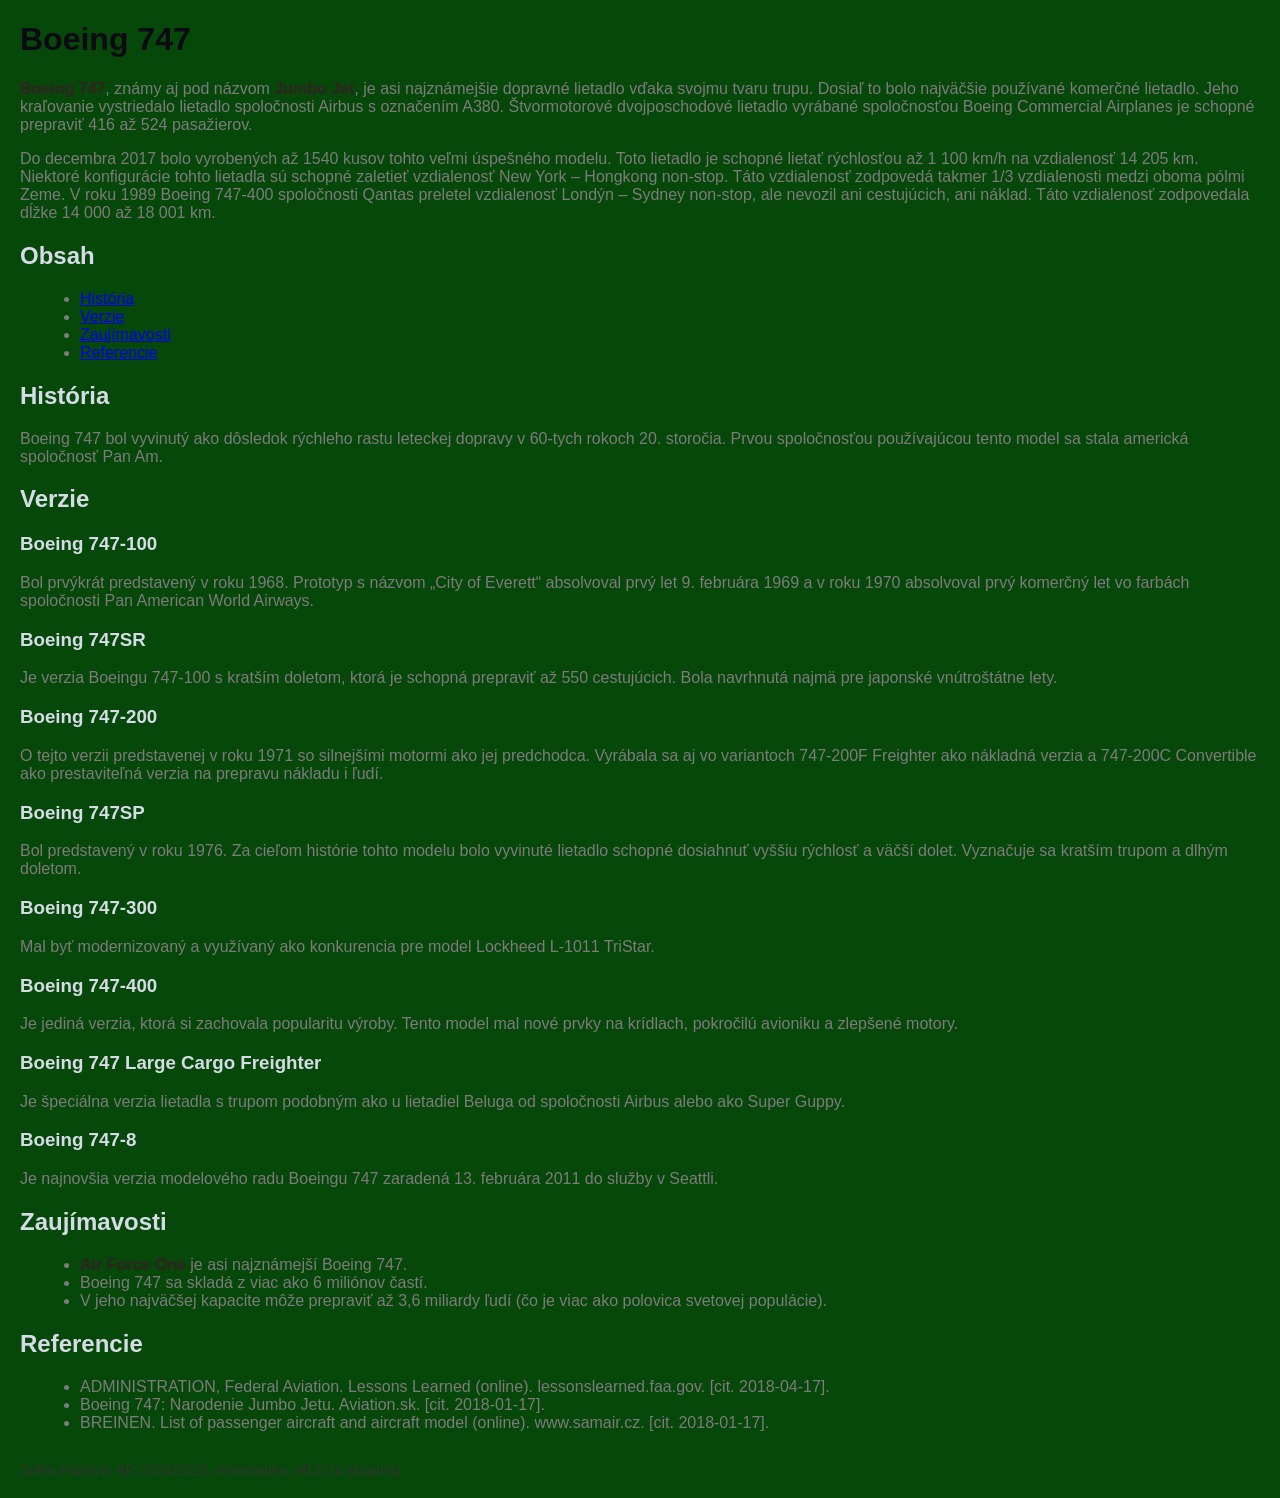
<file: boeing.html>
<!DOCTYPE html>
<html lang="sk">
<head>
    <meta charset="UTF-8">
    <meta name="viewport" content="width=device-width, initial-scale=1.0">
    <title>Boeing 747</title>
    <style>
        body {
            font-family: 'Arial', sans-serif;
            background-color: #06470a;
            color: #7d7b7b;
            margin: 20px;
        }
        h1 {
            color: #0e0a14;
        }
        h2, h3 {
            color: #d6dce5;
        }
        .highlight {
            color: #332222;
            font-weight: bold;
        }
        ul {
            margin-left: 20px;
        }
        .footer {
            margin-top: 30px;
            color: #333;
            font-size: 0.9em;
        }
    </style>
</head>
<body>
    <h1>Boeing 747</h1>
    <p>
        <span class="highlight">Boeing 747</span>, známy aj pod názvom <span class="highlight">Jumbo Jet</span>, je asi najznámejšie dopravné lietadlo vďaka svojmu tvaru trupu. Dosiaľ to bolo najväčšie používané komerčné lietadlo. Jeho kraľovanie vystriedalo lietadlo spoločnosti Airbus s označením A380. Štvormotorové dvojposchodové lietadlo vyrábané spoločnosťou Boeing Commercial Airplanes je schopné prepraviť 416 až 524 pasažierov.
    </p>
    <p>
        Do decembra 2017 bolo vyrobených až 1540 kusov tohto veľmi úspešného modelu. Toto lietadlo je schopné lietať rýchlosťou až 1 100 km/h na vzdialenosť 14 205 km. Niektoré konfigurácie tohto lietadla sú schopné zaletieť vzdialenosť New York – Hongkong non-stop. Táto vzdialenosť zodpovedá takmer 1/3 vzdialenosti medzi oboma pólmi Zeme. V roku 1989 Boeing 747-400 spoločnosti Qantas preletel vzdialenosť Londýn – Sydney non-stop, ale nevozil ani cestujúcich, ani náklad. Táto vzdialenosť zodpovedala dĺžke 14 000 až 18 001 km.
    </p>

    <h2>Obsah</h2>
    <ul>
        <li><a href="#historia">História</a></li>
        <li><a href="#verzie">Verzie</a></li>
        <li><a href="#zaujimavosti">Zaujímavosti</a></li>
        <li><a href="#referencie">Referencie</a></li>
    </ul>

    <h2 id="historia">História</h2>
    <p>Boeing 747 bol vyvinutý ako dôsledok rýchleho rastu leteckej dopravy v 60-tych rokoch 20. storočia. Prvou spoločnosťou používajúcou tento model sa stala americká spoločnosť Pan Am.</p>

    <h2 id="verzie">Verzie</h2>
    <h3>Boeing 747-100</h3>
    <p>Bol prvýkrát predstavený v roku 1968. Prototyp s názvom „City of Everett“ absolvoval prvý let 9. februára 1969 a v roku 1970 absolvoval prvý komerčný let vo farbách spoločnosti Pan American World Airways.</p>

    <h3>Boeing 747SR</h3>
    <p>Je verzia Boeingu 747-100 s kratším doletom, ktorá je schopná prepraviť až 550 cestujúcich. Bola navrhnutá najmä pre japonské vnútroštátne lety.</p>

    <h3>Boeing 747-200</h3>
    <p>O tejto verzii predstavenej v roku 1971 so silnejšími motormi ako jej predchodca. Vyrábala sa aj vo variantoch 747-200F Freighter ako nákladná verzia a 747-200C Convertible ako prestaviteľná verzia na prepravu nákladu i ľudí.</p>

    <h3>Boeing 747SP</h3>
    <p>Bol predstavený v roku 1976. Za cieľom histórie tohto modelu bolo vyvinuté lietadlo schopné dosiahnuť vyššiu rýchlosť a väčší dolet. Vyznačuje sa kratším trupom a dlhým doletom.</p>

    <h3>Boeing 747-300</h3>
    <p>Mal byť modernizovaný a využívaný ako konkurencia pre model Lockheed L-1011 TriStar.</p>

    <h3>Boeing 747-400</h3>
    <p>Je jediná verzia, ktorá si zachovala popularitu výroby. Tento model mal nové prvky na krídlach, pokročilú avioniku a zlepšené motory.</p>

    <h3>Boeing 747 Large Cargo Freighter</h3>
    <p>Je špeciálna verzia lietadla s trupom podobným ako u lietadiel Beluga od spoločnosti Airbus alebo ako Super Guppy.</p>

    <h3>Boeing 747-8</h3>
    <p>Je najnovšia verzia modelového radu Boeingu 747 zaradená 13. februára 2011 do služby v Seattli.</p>

    <h2 id="zaujimavosti">Zaujímavosti</h2>
    <ul>
        <li><span class="highlight">Air Force One</span> je asi najznámejší Boeing 747.</li>
        <li>Boeing 747 sa skladá z viac ako 6 miliónov častí.</li>
        <li>V jeho najväčšej kapacite môže prepraviť až 3,6 miliardy ľudí (čo je viac ako polovica svetovej populácie).</li>
    </ul>

    <h2 id="referencie">Referencie</h2>
    <ul>
        <li>ADMINISTRATION, Federal Aviation. Lessons Learned (online). lessonslearned.faa.gov. [cit. 2018-04-17].</li>
        <li>Boeing 747: Narodenie Jumbo Jetu. Aviation.sk. [cit. 2018-01-17].</li>
        <li>BREINEN. List of passenger aircraft and aircraft model (online). www.samair.cz. [cit. 2018-01-17].</li>
    </ul>

    <div class="footer">
        Sofiia Popova: AR 2024/2025, Informatika, MLD (4 skupina)
    </div>
</body>
</html>
</file>
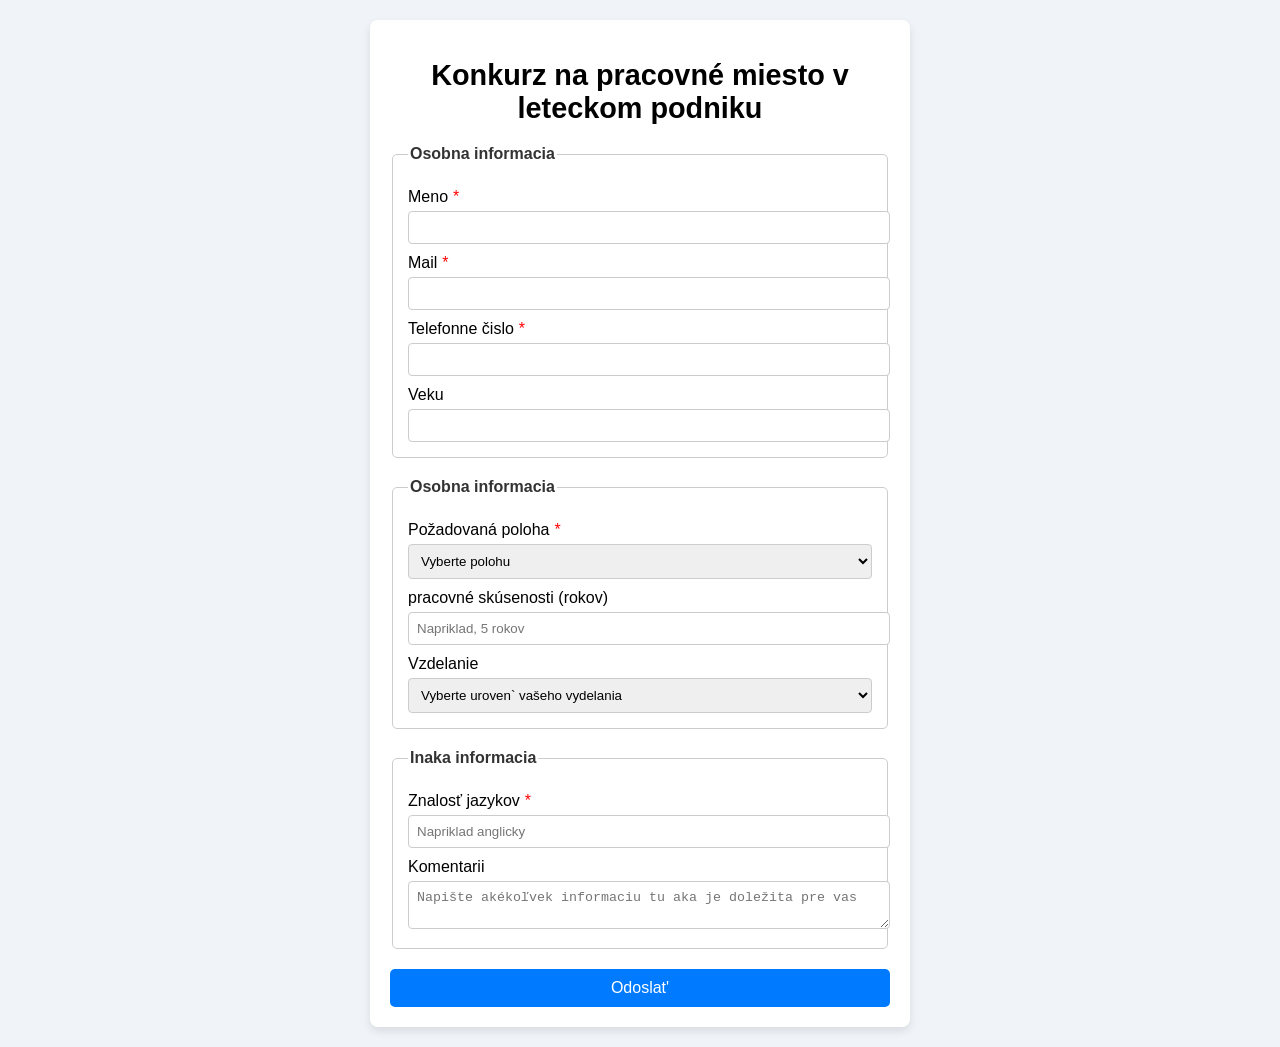
<file: form.html>
<!DOCTYPE html>
<html lang="sk">
<head>
    <meta charset="UTF-8">
    <meta name="viewport" content="width=device-width, initial-scale=1.0">
    <title>Popova Sofiia: Podnik ci co neviem</title>
    <style>
        body {
            font-family: Arial, sans-serif;
            background-color: #f0f4f8;
            display: flex;
            justify-content: center;
            padding: 20px;
            margin: 0;
        }
        .form-container {
            background-color: #fff;
            padding: 20px;
            border-radius: 8px;
            width: 500px;
            box-shadow: 0 4px 8px rgba(0, 0, 0, 0.1);
        }
        h1 {
            text-align: center;
            font-size: 1.8em;
        }
        fieldset {
            margin-top: 20px;
            padding: 15px;
            border: 1px solid #ccc;
            border-radius: 5px;
        }
        legend {
            font-weight: bold;
            color: #333;
        }
        label {
            display: block;
            margin-top: 10px;
        }
        input[type="text"], input[type="email"], input[type="tel"], select, textarea {
            width: 100%;
            padding: 8px;
            margin-top: 5px;
            border: 1px solid #ccc;
            border-radius: 4px;
        }
        input[type="submit"] {
            width: 100%;
            padding: 10px;
            background-color: #007bff;
            color: #fff;
            border: none;
            border-radius: 5px;
            font-size: 1em;
            cursor: pointer;
            margin-top: 20px;
        }
        input[type="submit"]:hover {
            background-color: #0056b3;
        }
        .required::after {
            content: "*";
            color: red;
            margin-left: 5px;
        }
    </style>
</head>
<body>

<div class="form-container">
    <h1>Konkurz na pracovné miesto v leteckom podniku</h1>
    <form action="form_handler.php" method="post">
        
        <!-- Information -->
        <fieldset>
            <legend>Osobna informacia</legend>
            
            <label for="name" class="required">Meno</label>
            <input type="text" id="name" name="name" required>

            <label for="email" class="required">Mail</label>
            <input type="email" id="email" name="email" required>

            <label for="phone" class="required">Telefonne čislo</label>
            <input type="tel" id="phone" name="phone" required>

            <label for="age">Veku</label>
            <input type="text" id="age" name="age">
        </fieldset>
        
        <!-- Expirience-->
        <fieldset>
            <legend>Osobna informacia</legend>

            <label for="position" class="required">Požadovaná poloha</label>
            <select id="position" name="position" required>
                <option value="">Vyberte polohu</option>
                <option value="pilot">Pilot</option>
                <option value="flight_attendant"> Letuška</option>
                <option value="airport_security">Ochrana letiska</option>
                <option value="secretary">Sekretárka</option>
                <option value="clerk">Referent</option>
                <option value="driver">Vodič</option>
                <option value="cleaner">Upratovač</option>
                <option value="salesperson">Predavač</option>
                <option value="department_head">Vedúci oddelenia</option>
                <option value="consultant">Poradca</option>
            </select>
            <label for="experience">pracovné skúsenosti (rokov)</label>
            <input type="text" id="experience" name="experience" placeholder="Napriklad, 5 rokov">

            <label for="education">Vzdelanie</label>
            <select id="education" name="education">
                <option value="">Vyberte uroven` vašeho vydelania</option>
                <option value="high_school">Stredne</option>
                <option value="bachelor">bakalár</option>
                <option value="master">magistr</option>
                <option value="doctorate">doktorát</option>
            </select>
        </fieldset>

        <!-- Inake -->
        <fieldset>
            <legend>Inaka informacia</legend>
            
            <label for="languages" class="required">Znalosť jazykov</label>
            <input type="text" id="languages" name="languages" placeholder="Napriklad anglicky" required>

            <label for="comment">Komentarii</label>
            <textarea id="comment" name="comment" placeholder="Napište akékoľvek informaciu tu aka je doležita pre vas"></textarea>
        </fieldset>

        <!-- Bobobbobobo -->
        <input type="submit" value="Odoslat'">
    </form>
</div>

</body>
</html>
</file>
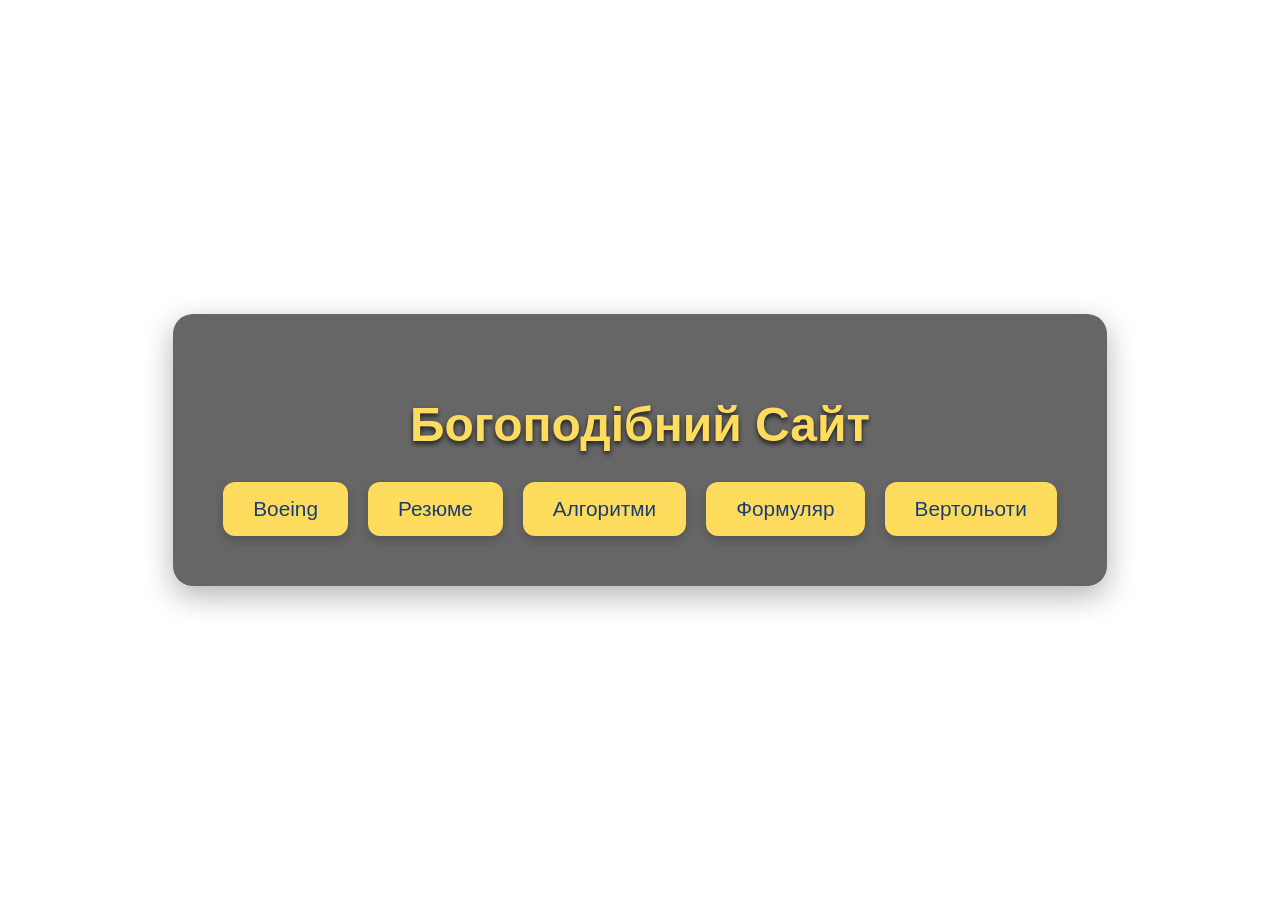
<file: main.html>
<!DOCTYPE html>
<html lang="en">
<head>
    <meta charset="UTF-8">
    <meta name="viewport" content="width=device-width, initial-scale=1.0">
    <title>Богоподібний Сайт</title>
    <style>
        body {
            font-family: 'Arial', sans-serif;
            margin: 0;
            padding: 0;
            background: url('https://i.pinimg.com/736x/5a/21/c9/5a21c96f15f1a75a4fa3403c509e3789.jpg') no-repeat center center fixed;
            background-size: cover;
            color: #fff;
            display: flex;
            justify-content: center;
            align-items: center;
            height: 100vh;
        }
        .container {
            text-align: center;
            background: rgba(0, 0, 0, 0.6);
            padding: 50px;
            border-radius: 20px;
            box-shadow: 0 10px 30px rgba(0, 0, 0, 0.3);
        }
        h1 {
            font-size: 3em;
            margin-bottom: 30px;
            color: #ffdc5e;
            text-shadow: 0 3px 5px rgba(0, 0, 0, 0.7);
        }
        .button-group {
            display: flex;
            flex-wrap: wrap;
            gap: 20px;
            justify-content: center;
        }
        .button {
            display: inline-block;
            text-decoration: none;
            padding: 15px 30px;
            font-size: 1.3em;
            color: #1e3c72;
            background-color: #ffdc5e;
            border-radius: 12px;
            transition: transform 0.2s, box-shadow 0.3s;
            box-shadow: 0 4px 10px rgba(0, 0, 0, 0.2);
        }
        .button:hover {
            transform: translateY(-5px);
            box-shadow: 0 8px 20px rgba(0, 0, 0, 0.3);
        }
    </style>
</head>
<body>
    <div class="container">
        <h1>Богоподібний Сайт</h1>
        <div class="button-group">
            <a href="boeing.html" class="button">Boeing</a>
            <a href="resume.html" class="button">Резюме</a>
            <a href="algorithms.html" class="button">Алгоритми</a>
            <a href="formuliar.html" class="button">Формуляр</a>
            <a href="vrtlniky.html" class="button">Вертольоти</a>
        </div>
    </div>
</body>
</html>
</file>
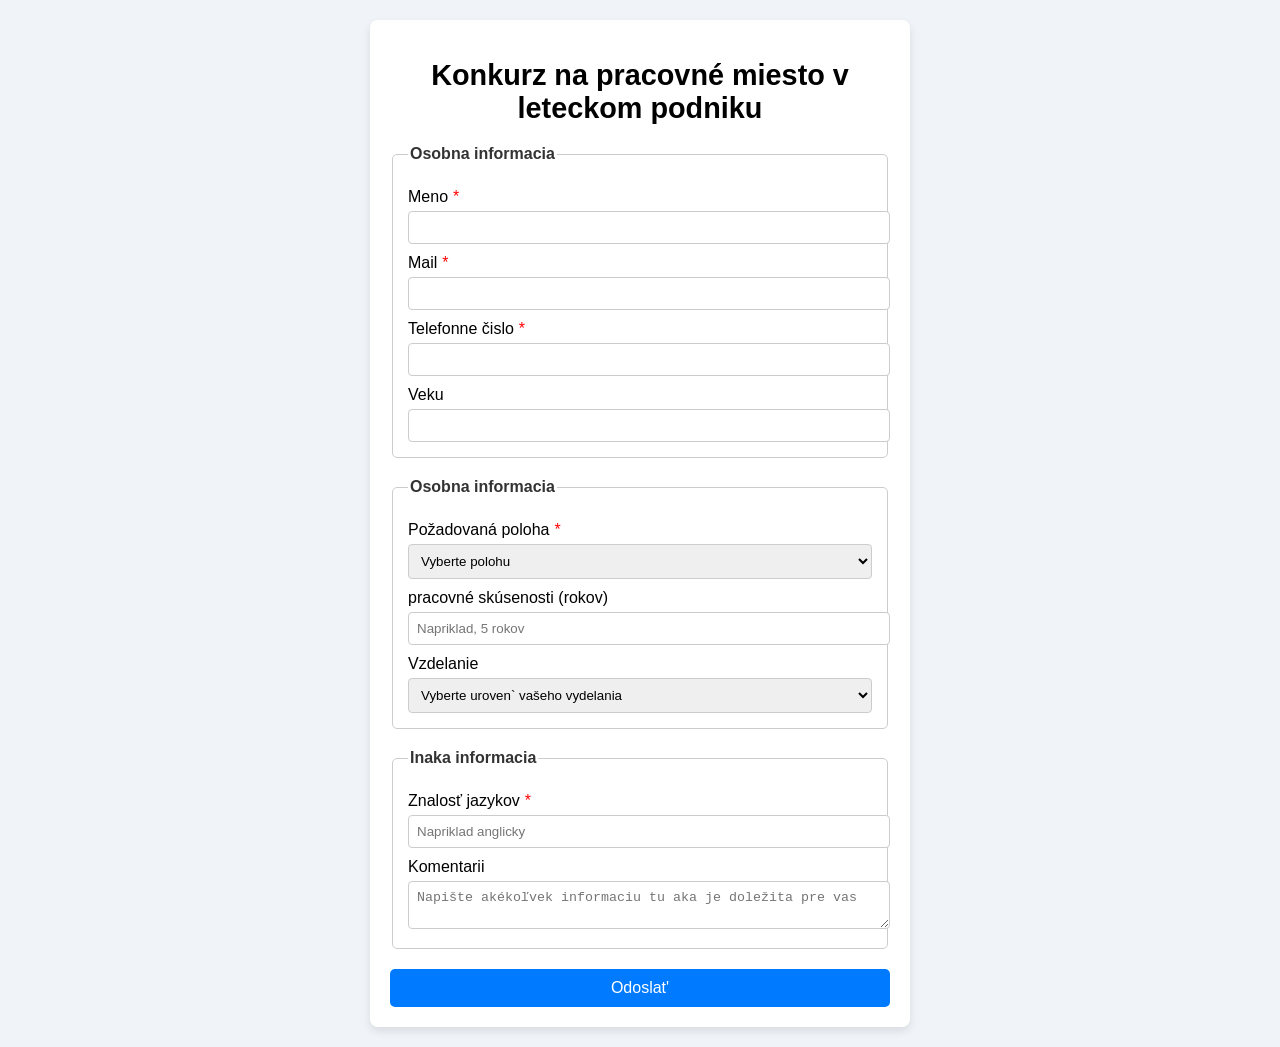
<file: Popova_Sofiia_formular_01.html>
<!DOCTYPE html>
<html lang="sk">
<head>
    <meta charset="UTF-8">
    <meta name="viewport" content="width=device-width, initial-scale=1.0">
    <title>Popova Sofiia: Podnik ci co neviem</title>
    <style>
        body {
            font-family: Arial, sans-serif;
            background-color: #f0f4f8;
            display: flex;
            justify-content: center;
            padding: 20px;
            margin: 0;
        }
        .form-container {
            background-color: #fff;
            padding: 20px;
            border-radius: 8px;
            width: 500px;
            box-shadow: 0 4px 8px rgba(0, 0, 0, 0.1);
        }
        h1 {
            text-align: center;
            font-size: 1.8em;
        }
        fieldset {
            margin-top: 20px;
            padding: 15px;
            border: 1px solid #ccc;
            border-radius: 5px;
        }
        legend {
            font-weight: bold;
            color: #333;
        }
        label {
            display: block;
            margin-top: 10px;
        }
        input[type="text"], input[type="email"], input[type="tel"], select, textarea {
            width: 100%;
            padding: 8px;
            margin-top: 5px;
            border: 1px solid #ccc;
            border-radius: 4px;
        }
        input[type="submit"] {
            width: 100%;
            padding: 10px;
            background-color: #007bff;
            color: #fff;
            border: none;
            border-radius: 5px;
            font-size: 1em;
            cursor: pointer;
            margin-top: 20px;
        }
        input[type="submit"]:hover {
            background-color: #0056b3;
        }
        .required::after {
            content: "*";
            color: red;
            margin-left: 5px;
        }
    </style>
</head>
<body>

<div class="form-container">
    <h1>Konkurz na pracovné miesto v leteckom podniku</h1>
    <form action="form_handler.php" method="post">
        
        <!-- Information -->
        <fieldset>
            <legend>Osobna informacia</legend>
            
            <label for="name" class="required">Meno</label>
            <input type="text" id="name" name="name" required>

            <label for="email" class="required">Mail</label>
            <input type="email" id="email" name="email" required>

            <label for="phone" class="required">Telefonne čislo</label>
            <input type="tel" id="phone" name="phone" required>

            <label for="age">Veku</label>
            <input type="text" id="age" name="age">
        </fieldset>
        
        <!-- Expirience-->
        <fieldset>
            <legend>Osobna informacia</legend>

            <label for="position" class="required">Požadovaná poloha</label>
            <select id="position" name="position" required>
                <option value="">Vyberte polohu</option>
                <option value="pilot">Pilot</option>
                <option value="flight_attendant"> Letuška</option>
                <option value="airport_security">Ochrana letiska</option>
                <option value="secretary">Sekretárka</option>
                <option value="clerk">Referent</option>
                <option value="driver">Vodič</option>
                <option value="cleaner">Upratovač</option>
                <option value="salesperson">Predavač</option>
                <option value="department_head">Vedúci oddelenia</option>
                <option value="consultant">Poradca</option>
            </select>
            <label for="experience">pracovné skúsenosti (rokov)</label>
            <input type="text" id="experience" name="experience" placeholder="Napriklad, 5 rokov">

            <label for="education">Vzdelanie</label>
            <select id="education" name="education">
                <option value="">Vyberte uroven` vašeho vydelania</option>
                <option value="high_school">Stredne</option>
                <option value="bachelor">bakalár</option>
                <option value="master">magistr</option>
                <option value="doctorate">doktorát</option>
            </select>
        </fieldset>

        <!-- Inake -->
        <fieldset>
            <legend>Inaka informacia</legend>
            
            <label for="languages" class="required">Znalosť jazykov</label>
            <input type="text" id="languages" name="languages" placeholder="Napriklad anglicky" required>

            <label for="comment">Komentarii</label>
            <textarea id="comment" name="comment" placeholder="Napište akékoľvek informaciu tu aka je doležita pre vas"></textarea>
        </fieldset>

        <!-- Bobobbobobo -->
        <input type="submit" value="Odoslat'">
    </form>
</div>

</body>
</html>
</file>
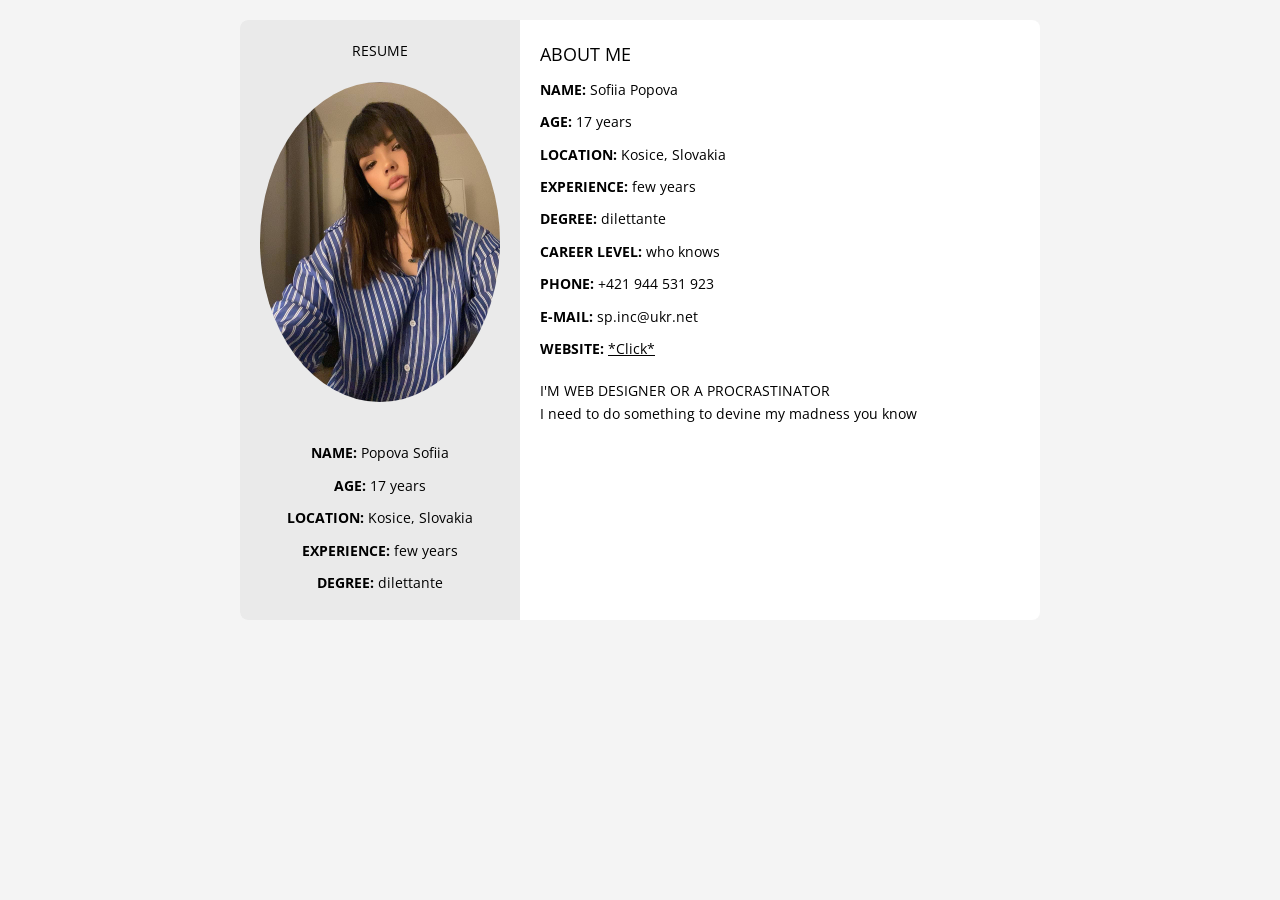
<file: resume.html>
<!DOCTYPE html>
<html lang="en">
<head>
    <meta charset="UTF-8">
    <meta http-equiv="X-UA-Compatible" content="IE=edge">
    <meta name="viewport" content="width=device-width, initial-scale=1.0">
    <link rel="stylesheet" href="assets/css/style.css">
    <title>My resume</title>
    <style>
        body {
            line-height: 1.6;
            margin: 0;
            padding: 20px;
            background-color: #f4f4f4;
        }

        .container {
            display: flex;
            max-width: 800px;
            margin: auto;
            background: #fff;
            border-radius: 8px;
            overflow: hidden;
            height: 600px;
        }

        h2 {
            margin: auto;
            text-align: left;
        }

        h1 {
            margin: 0 0 20px;
        }
    </style>
</head>
<body>
    <div class="container">
        <div class="left-column">
            <h1>RESUME</h1>
            <div class="profile-info">
                <img src="assets/images/photo.jpg" alt="Profile Photo" style="width: 100%;border-radius: 50%; margin-bottom: 20px;">
            </div>
            <div class="info-item"><span>NAME:</span> Popova Sofiia</div>
                <div class="info-item"><span>AGE:</span> 17 years</div>
                <div class="info-item"><span>LOCATION:</span> Kosice, Slovakia</div>
                <div class="info-item"><span>EXPERIENCE:</span> few years</div>
                <div class="info-item"><span>DEGREE:</span> dilettante</div>
        </div>
        <div class="right-column">
            <div class="about-me">
                <h2>ABOUT ME</h2>
                <div class="info-item"><span>NAME:</span> Sofiia Popova</div>
                <div class="info-item"><span>AGE:</span> 17 years</div>
                <div class="info-item"><span>LOCATION:</span> Kosice, Slovakia</div>
                <div class="info-item"><span>EXPERIENCE:</span> few years</div>
                <div class="info-item"><span>DEGREE:</span> dilettante</div>
                <div class="info-item"><span>CAREER LEVEL:</span> who knows</div>
                <div class="info-item"><span>PHONE:</span> +421 944 531 923</div>
            <div class="info-item"><span>E-MAIL:</span> <a href="sp.inc@ukr.net">sp.inc@ukr.net</a></div>
                <div class="info-item"><span>WEBSITE:</span> <a href="index.html" style="text-decoration: underline;">*Click*</a></div>
            </div>
            <h2>I'M WEB DESIGNER OR A PROCRASTINATOR</h2>
            <p>I need to do something to devine my madness you know</p>
        </div>
    </div>
</body>
</html>
</file>
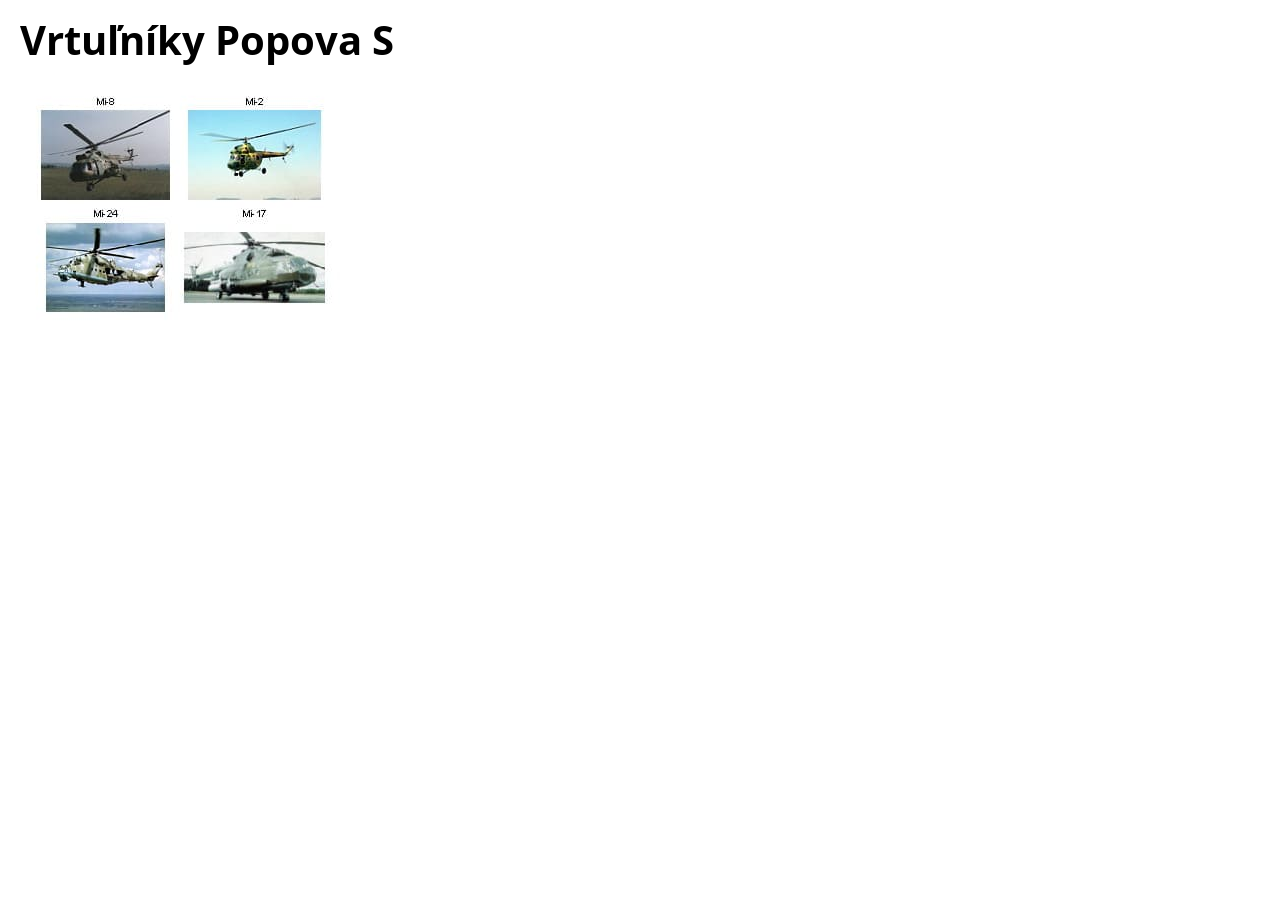
<file: vrtlnk.html>
<!DOCTYPE html>
<html lang="sk">
<head>
    <meta charset="UTF-8">
    <title>Popova Sofiia</title>
    <link rel="stylesheet" href="assets/css/style.css">
    <meta name="viewport" content="width=device-width, initial-scale=1.0">

    <style>
        h1 {
            font-size: 40px;
            font-weight: 700;
            margin-bottom: 20px;
        }
        body {
            padding: 20px;
        }
    </style>
</head>
<body>
    <h1>Vrtuľníky Popova S</h1>

    <img src="assets/images/vrtulniky.jpg" alt="Mapa vrtuľníkov" usemap="#vrtulniky-map" width="320" height="247">

    <map name="vrtulniky-map">
        <area shape="rect" coords="0,0,160,124" href="assets/images/vrt1.jpg" alt="Mi-8">
        <area shape="rect" coords="160,0,320,124" href="assets/images/vrt2.jpg" alt="Mi-2">
        <area shape="rect" coords="0,124,160,247" href="assets/images/vrt3.jpg" alt="Mi-24">
        <area shape="rect" coords="160,124,320,247" href="assets/images/vrt4.jpg" alt="Mi-17">
    </map>

</body>
</html>
</file>
<file: assets/css/style.css>
@import url("https://fonts.googleapis.com/css2?family=Open+Sans:wght@300..800&display=swap");

*,
*:before,
*:after {
  -webkit-box-sizing: border-box;
  box-sizing: border-box;
  font-family: "Open Sans";
}

html,
body {
  height: 100%;
  min-width: 320px;
}

body {
  color: #000;
  line-height: 1;
  margin: 0;
  font-family: "Ruberoid";
  font-size: 14px;
  -ms-text-size-adjust: 100%;
  -moz-text-size-adjust: 100%;
  -webkit-text-size-adjust: 100%;
  -webkit-font-smoothing: antialiased;
  -moz-osx-font-smoothing: grayscale;
}

input,
button,
textarea {
  font-family: "Ruberoid";
  font-size: inherit;
}

button {
  cursor: pointer;
  color: inherit;
  background-color: inherit;
}

p {
  margin: 0;
}

a {
  color: inherit;
  text-decoration: none;
}

ul li {
  list-style: none;
}

footer {
  height: fit-content !important;
}

h1,
h2,
h3,
h4,
h5,
h6 {
  font-weight: inherit;
  font-size: inherit;
  margin: 0;
}

.banner {
  width: 100%;
  height: 100vh;
  position: relative;
}

.banner h1 {
  font-size: 50px;
  color: white;
  line-height: 1;
  font-weight: 700;
  position: absolute;
  z-index: 2;
  top: 50%;
  left: 50%;
  transform: translate(-50%, -50%);
}

.banner img {
  width: 100%;
  height: 100%;
  object-fit: cover;
}

.menu {
  position: absolute;
  top: 50%;
  transform: translateY(-50%);
  left: 5%;
  display: flex;
  gap: 90px;
}

.menu-item {
  height: 110px;
  width: 305px;
  border: 1px solid rgb(117, 117, 117);
  background: rgba(152, 152, 152, 0.308);
  border-radius: 12px;
  display: flex;
  align-items: center;
  padding: 20px;
  gap: 15px;
  flex-shrink: 0;
  transition: 0.3s all ease;
}

.menu-item:hover {
  background: rgba(98, 98, 98, 0.308);
  border: 1px solid rgb(67, 67, 67);
  transition: 0.3s all ease;
}

.menu-item h2 {
  font-weight: 500;
  font-size: 22px;
  line-height: 32px;
  color: white;
  flex-shrink: 1;
}

.menu-item img {
  width: 64px;
  height: 64px;
}

/* ----------------------------------------------------------------------- */

.top-fighters {
  padding-top: 50px;
}
.top-fighters h3 {
    font-size: 30px;
    line-height: 1;
    font-weight: 600;
    color: #000;
    margin-bottom: 20px;
}
.top-fighters .container {
  max-width: 1200px;
  width: 100%;
  margin: 0 auto;
}
.top-fighters .top-2 {
    width: 100%;
    display: grid;
    grid-template-columns: repeat(2, 1fr);
    column-gap: 20px;
    margin-bottom: 15px;
}
.top-fighters .top-5 {
    width: 100%;
    display: grid;
    grid-template-columns: repeat(3, 1fr);
    column-gap: 20px;
}
.fighter-item {
    display: block;
}
.fighter-item h3 {
    color: #000;
    font-size: 18px;
    line-height: 22px;
    font-weight: 500;
    padding: 10px 0 10px 10px;
}
.fighter-item img {
    width: 100%;
    height: 400px;
}

/* ----------------------------------------------------------------------- */

.more {
    padding-top: 40px;
}
.more .container {
    max-width: 1200px;
    width: 100%;
    margin: 0 auto;
    display: grid;
    grid-template-columns: repeat(2, 1fr);
    gap: 30px;
}
.more h3 {
    font-size: 30px;
    line-height: 1;
    font-weight: 600;
    color: #000;
    margin-bottom: 20px;
    max-width: 1200px;
    display: block;
    margin: 0 auto;
    padding-bottom: 20px;
}
.more-item {
    background: #fff;
    box-shadow: 0 4px 6px rgba(0, 0, 0, 0.1);
}
.more-item img {
    height: 500px;
    width: 100%;
    object-fit: cover;
}
.more-item a {
    display: flex;
    align-items: center;
    justify-content: center;
    width: 150px;
    height: 50px;
    background: rgba(128, 128, 128, 0.473);
    color: white;
    margin: 0 20px 20px 20px;
}
.more-item-name {
    font-size: 24px;
    font-weight: 500;
    line-height: 1;
    color: #000;
    padding: 20px 20px 0 20px;
}
.description {
    font-size: 16px;
    color: #000;
    font-weight: 400;
    line-height: 18px;
    padding: 15px 20px;
    display: block;
}

.left-column {
  background-color: #eaeaea;
  padding: 20px;
  width: 35%;
  text-align: center;
}
.right-column {
  padding: 20px;
  width: 65%;
}
.profile-info, .about-me {
  margin-bottom: 20px;

}
.profile-info h2, .about-me h2 {
  margin-bottom: 10px;
  font-size: 18px;
}
.info-item {
  margin-bottom: 10px;
}
.info-item span {
  font-weight: bold;
}
.about-me p {
  margin: 10px 0;
}
.profile-info {
  display: flex;
  max-width: 1100px; 
  overflow: hidden;
}

.working {
  margin-top: 30px;
}

.working .container {
  max-width: 1000px;
  width: 100%;
  margin: 0 auto;
  display: flex;
  justify-content: space-between;
}

.working .working-item {
  max-width: calc(33.333% - 25px);
  width: 100%;
}

.working .working-item h2 {
  font-size: 30px;
  line-height: 1;
  font-weight: 600;
  margin: 0 auto 20px auto;
  text-align: center;
}

.working .working-item a {
  display: flex;
  align-items: center;
  justify-content: center;
  margin-bottom: 10px;
  border-radius: 10px;
  height: 100px;
  border: 1px solid rgb(117, 117, 117);
  background: rgba(152, 152, 152, 0.308);
  font-size: 20px;
}

.working .working-item a:hover {
  background: rgba(98, 98, 98, 0.308);
  border: 1px solid rgb(67, 67, 67);
  transition: 0.3s all ease;
}
</file>
